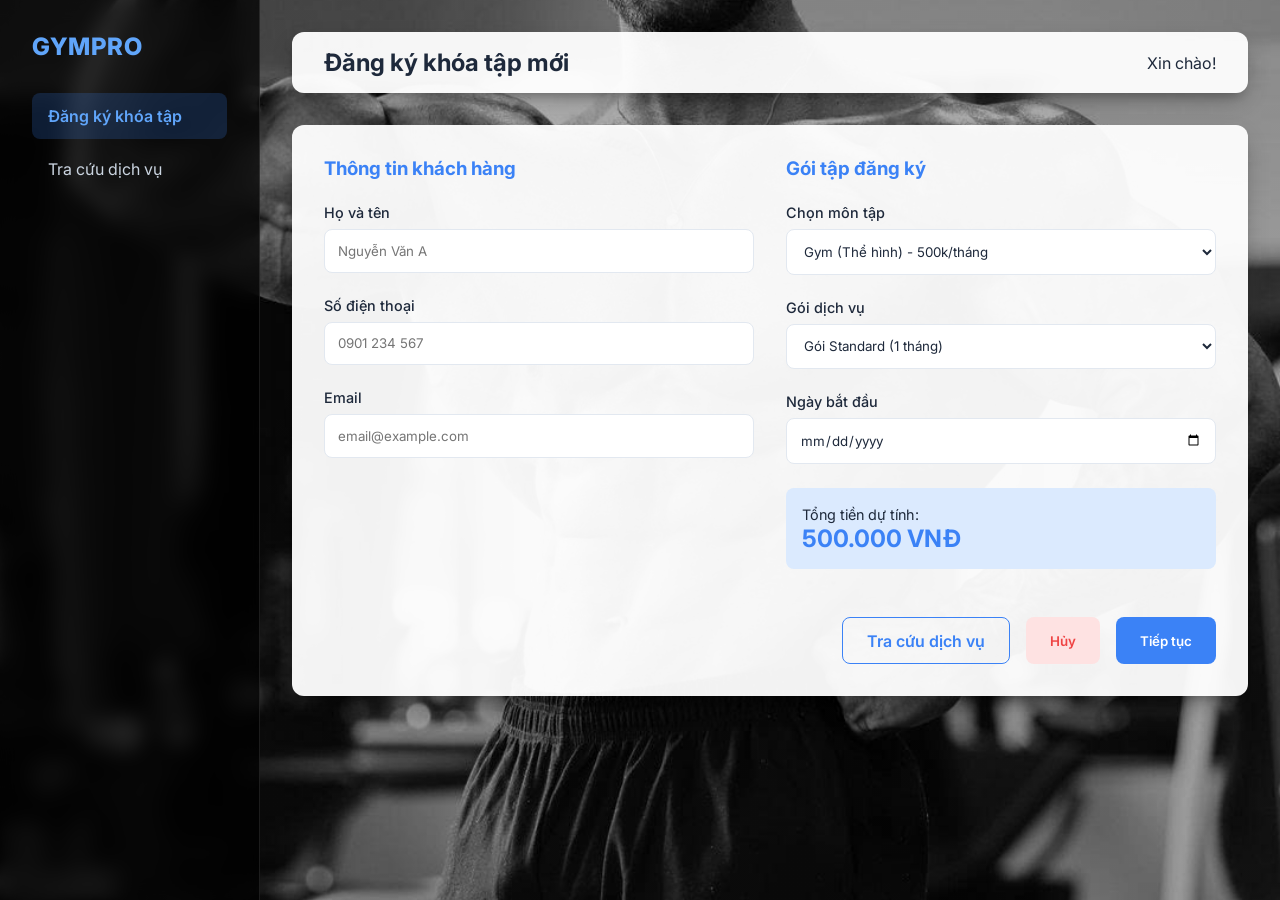
<file: index.html>
<!doctype html>
<html lang="vi">
  <head>
    <meta charset="UTF-8" />
    <title>Đăng ký khóa tập - GymPro</title>
    <link rel="stylesheet" href="style.css" />
  </head>
  <body>
    <nav class="sidebar">
      <div class="logo">GymPro</div>
      <ul class="menu-list">
        <li class="menu-item">
          <a href="index.html" class="menu-link active">Đăng ký khóa tập</a>
        </li>
        <li class="menu-item">
          <a href="search.html" class="menu-link">Tra cứu dịch vụ</a>
        </li>
      </ul>
    </nav>

    <main class="main-content">
      <header>
        <h2>Đăng ký khóa tập mới</h2>
        <div class="user-info">Xin chào!</div>
      </header>

      <section class="card">
        <form action="payment.html">
          <div style="display: grid; grid-template-columns: 1fr 1fr; gap: 2rem">
            <div class="column">
              <h3 style="margin-bottom: 1.5rem; color: var(--primary)">
                Thông tin khách hàng
              </h3>
              <div class="form-group">
                <label>Họ và tên</label>
                <input type="text" placeholder="Nguyễn Văn A" required />
              </div>
              <div class="form-group">
                <label>Số điện thoại</label>
                <input type="tel" placeholder="0901 234 567" required />
              </div>
              <div class="form-group">
                <label>Email</label>
                <input type="email" placeholder="email@example.com" />
              </div>
            </div>

            <div class="column">
              <h3 style="margin-bottom: 1.5rem; color: var(--primary)">
                Gói tập đăng ký
              </h3>
              <div class="form-group">
                <label>Chọn môn tập</label>
                <select id="course">
                  <option value="500000">Gym (Thể hình) - 500k/tháng</option>
                  <option value="600000">Yoga - 600k/tháng</option>
                  <option value="800000">Boxing - 800k/tháng</option>
                  <option value="900000">Pilates - 900k/tháng</option>
                </select>
              </div>
              <div class="form-group">
                <label>Gói dịch vụ</label>
                <select id="package">
                  <option value="1">Gói Standard (1 tháng)</option>
                  <option value="6">Gói VIP (6 tháng)</option>
                  <option value="12">Gói Premium (12 tháng)</option>
                </select>
              </div>
              <div class="form-group">
                <label>Ngày bắt đầu</label>
                <input type="date" />
              </div>
              <div
                style="
                  background: var(--bg-light);
                  padding: 1rem;
                  border-radius: 8px;
                  margin-bottom: 1rem;
                "
              >
                <span style="font-size: 0.9rem; color: var(--text-dark)"
                  >Tổng tiền dự tính:</span
                >
                <h2 id="total-price" style="color: var(--primary)">
                  500.000 VNĐ
                </h2>
              </div>
            </div>
          </div>

          <div
            style="
              margin-top: 2rem;
              display: flex;
              gap: 1rem;
              justify-content: flex-end;
            "
          >
            <a href="search.html" class="btn btn-outline">Tra cứu dịch vụ</a>
            <button type="reset" class="btn btn-danger">Hủy</button>
            <button type="submit" class="btn btn-primary">Tiếp tục</button>
          </div>
        </form>
      </section>
    </main>

    <script>
      const courseSelect = document.getElementById("course");
      const packageSelect = document.getElementById("package");
      const priceDisplay = document.getElementById("total-price");

      function calculatePrice() {
        const coursePrice = parseInt(courseSelect.value);
        const months = parseInt(packageSelect.value);
        const total = coursePrice * months;
        priceDisplay.textContent = total.toLocaleString("vi-VN") + " VNĐ";
      }

      courseSelect.addEventListener("change", calculatePrice);
      packageSelect.addEventListener("change", calculatePrice);
      calculatePrice();
    </script>
  </body>
</html>
</file>
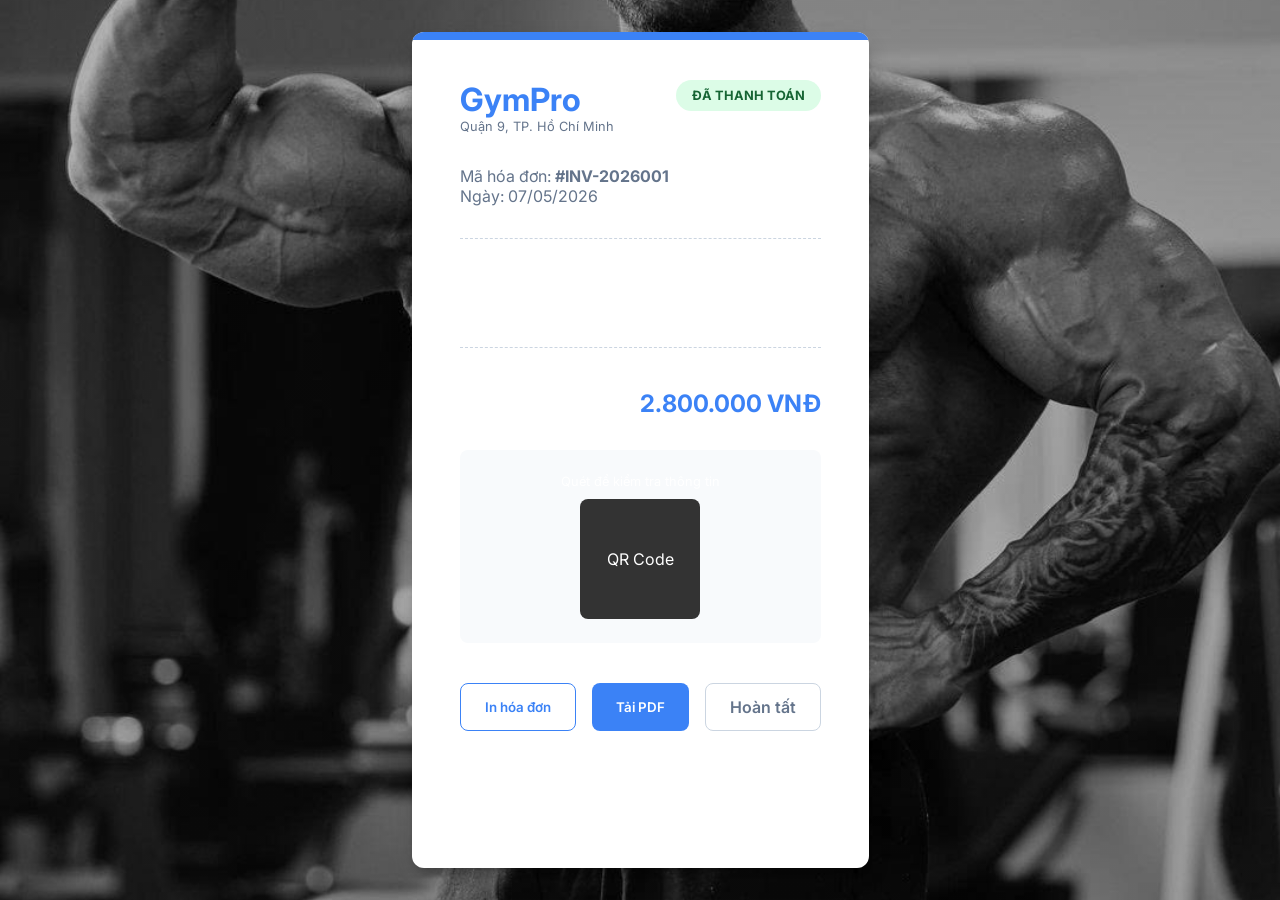
<file: invoice.html>
<!doctype html>
<html lang="vi">
  <head>
    <meta charset="UTF-8" />
    <title>Hóa đơn - GymPro</title>
    <link rel="stylesheet" href="style.css" />
    <style>
      .invoice-box {
        max-width: 600px;
        margin: 2rem auto;
        background: white;
        padding: 3rem;
        border-radius: 12px;
        box-shadow: var(--shadow);
        position: relative;
        overflow: hidden;
      }
      .invoice-box::before {
        content: "";
        position: absolute;
        top: 0;
        left: 0;
        width: 100%;
        height: 8px;
        background: var(--primary);
      }
      .status-badge {
        background: #dcfce7;
        color: #166534;
        padding: 0.5rem 1rem;
        border-radius: 20px;
        font-size: 0.8rem;
        font-weight: 700;
      }
    </style>
  </head>
  <body>
    <div class="invoice-box">
      <div
        style="
          display: flex;
          justify-content: space-between;
          align-items: start;
          margin-bottom: 2rem;
        "
      >
        <div>
          <h1 style="color: var(--primary)">GymPro</h1>
          <p style="color: var(--text-gray); font-size: 0.8rem">
            Quận 9, TP. Hồ Chí Minh
          </p>
        </div>
        <span class="status-badge">ĐÃ THANH TOÁN</span>
      </div>

      <div style="margin-bottom: 2rem">
        <p style="color: var(--text-gray)">Mã hóa đơn: <b>#INV-2026001</b></p>
        <p style="color: var(--text-gray)">Ngày: 07/05/2026</p>
      </div>

      <div
        style="
          border-top: 1px dashed #cbd5e1;
          border-bottom: 1px dashed #cbd5e1;
          padding: 1.5rem 0;
          margin-bottom: 1.5rem;
        "
      >
        <p><b>Khách hàng:</b> Nguyễn Văn A</p>
        <p><b>Dịch vụ:</b> Yoga Zen Premium (6 tháng)</p>
        <p><b>Ngày bắt đầu:</b> 10/05/2026</p>
      </div>

      <div style="text-align: right; margin-bottom: 2rem">
        <p style="font-size: 0.9rem">Thành tiền</p>
        <h2 style="color: var(--primary)">2.800.000 VNĐ</h2>
      </div>

      <div
        style="
          text-align: center;
          background: #f8fafc;
          padding: 1.5rem;
          border-radius: 8px;
        "
      >
        <p style="font-size: 0.8rem; margin-bottom: 10px">
          Quét để kiểm tra thông tin
        </p>
        <div
          style="
            width: 120px;
            height: 120px;
            background: #333;
            margin: 0 auto;
            display: flex;
            align-items: center;
            justify-content: center;
            color: white;
            border-radius: 8px;
          "
        >
          QR Code
        </div>
      </div>

      <div
        style="
          margin-top: 2.5rem;
          display: flex;
          gap: 1rem;
          justify-content: center;
        "
      >
        <button class="btn btn-outline" onclick="window.print()">
          In hóa đơn
        </button>
        <button class="btn btn-primary">Tải PDF</button>
        <a
          href="index.html"
          class="btn btn-outline"
          style="border-color: #cbd5e1; color: #64748b"
          >Hoàn tất</a
        >
      </div>
    </div>
  </body>
</html>
</file>
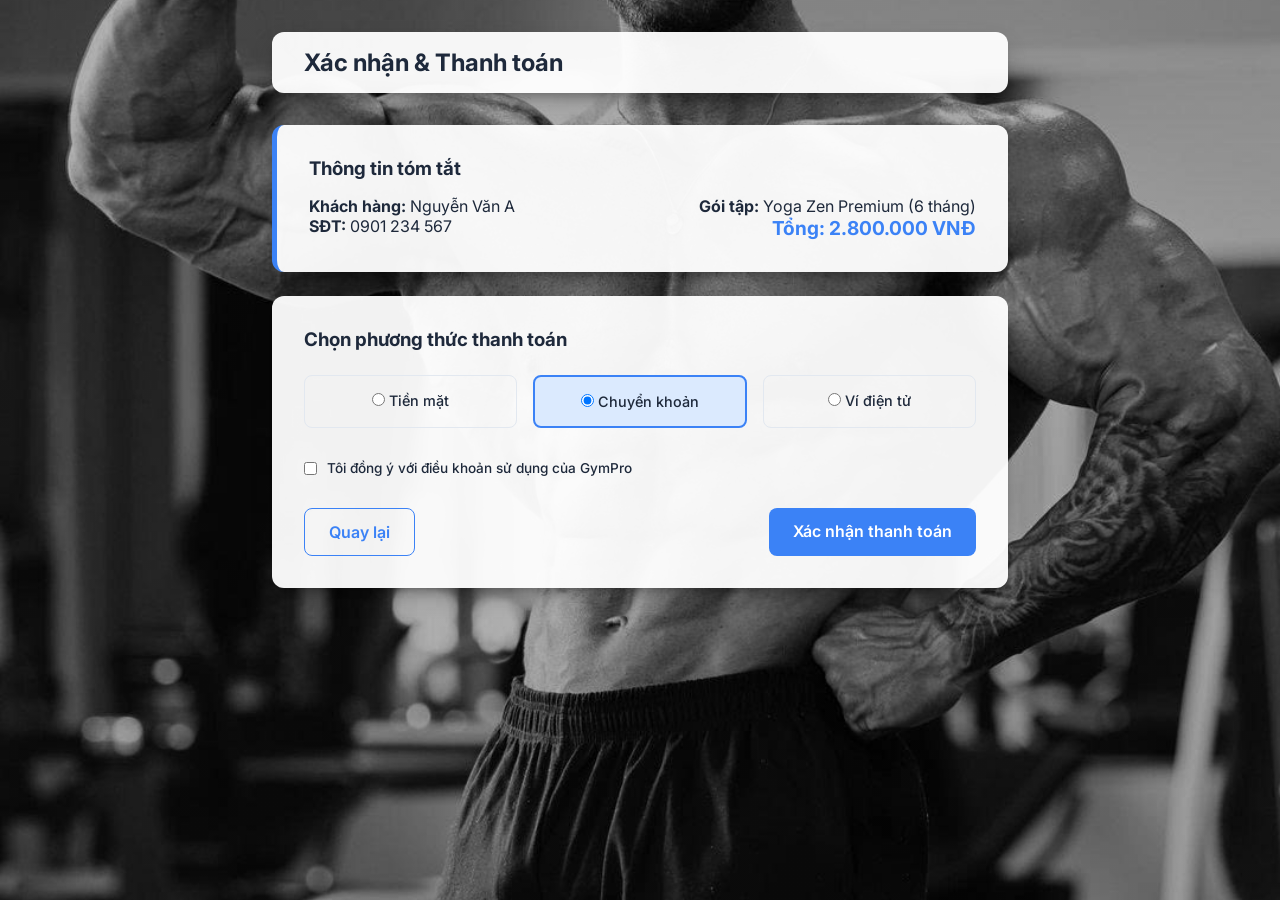
<file: payment.html>
<!doctype html>
<html lang="vi">
  <head>
    <meta charset="UTF-8" />
    <title>Thanh toán - GymPro</title>
    <link rel="stylesheet" href="style.css" />
  </head>
  <body>
    <main class="main-content" style="margin: 0 auto; max-width: 800px">
      <header>
        <h2>Xác nhận & Thanh toán</h2>
      </header>

      <div style="display: grid; gap: 1.5rem">
        <!-- Thông tin tóm tắt -->
        <div class="card" style="border-left: 5px solid var(--primary)">
          <h3>Thông tin tóm tắt</h3>
          <div
            style="
              display: flex;
              justify-content: space-between;
              margin-top: 1rem;
            "
          >
            <div>
              <p><b>Khách hàng:</b> Nguyễn Văn A</p>
              <p><b>SĐT:</b> 0901 234 567</p>
            </div>
            <div style="text-align: right">
              <p><b>Gói tập:</b> Yoga Zen Premium (6 tháng)</p>
              <p
                style="
                  color: var(--primary);
                  font-weight: 700;
                  font-size: 1.2rem;
                "
              >
                Tổng: 2.800.000 VNĐ
              </p>
            </div>
          </div>
        </div>

        <!-- Phương thức thanh toán -->
        <div class="card">
          <h3>Chọn phương thức thanh toán</h3>
          <div
            style="
              display: grid;
              grid-template-columns: 1fr 1fr 1fr;
              gap: 1rem;
              margin: 1.5rem 0;
            "
          >
            <label
              style="
                border: 1px solid #e2e8f0;
                padding: 1rem;
                border-radius: 8px;
                cursor: pointer;
                text-align: center;
              "
            >
              <input type="radio" name="pay" style="width: auto" /> Tiền mặt
            </label>
            <label
              style="
                border: 2px solid var(--primary);
                background: var(--bg-light);
                padding: 1rem;
                border-radius: 8px;
                cursor: pointer;
                text-align: center;
              "
            >
              <input type="radio" name="pay" checked style="width: auto" />
              Chuyển khoản
            </label>
            <label
              style="
                border: 1px solid #e2e8f0;
                padding: 1rem;
                border-radius: 8px;
                cursor: pointer;
                text-align: center;
              "
            >
              <input type="radio" name="pay" style="width: auto" /> Ví điện tử
            </label>
          </div>

          <label
            style="
              display: flex;
              align-items: center;
              gap: 10px;
              font-size: 0.85rem;
            "
          >
            <input type="checkbox" style="width: auto" required /> Tôi đồng ý
            với điều khoản sử dụng của GymPro
          </label>

          <div
            style="
              margin-top: 2rem;
              display: flex;
              justify-content: space-between;
            "
          >
            <a href="index.html" class="btn btn-outline">Quay lại</a>
            <a href="invoice.html" class="btn btn-primary"
              >Xác nhận thanh toán</a
            >
          </div>
        </div>
      </div>
    </main>
  </body>
</html>
</file>
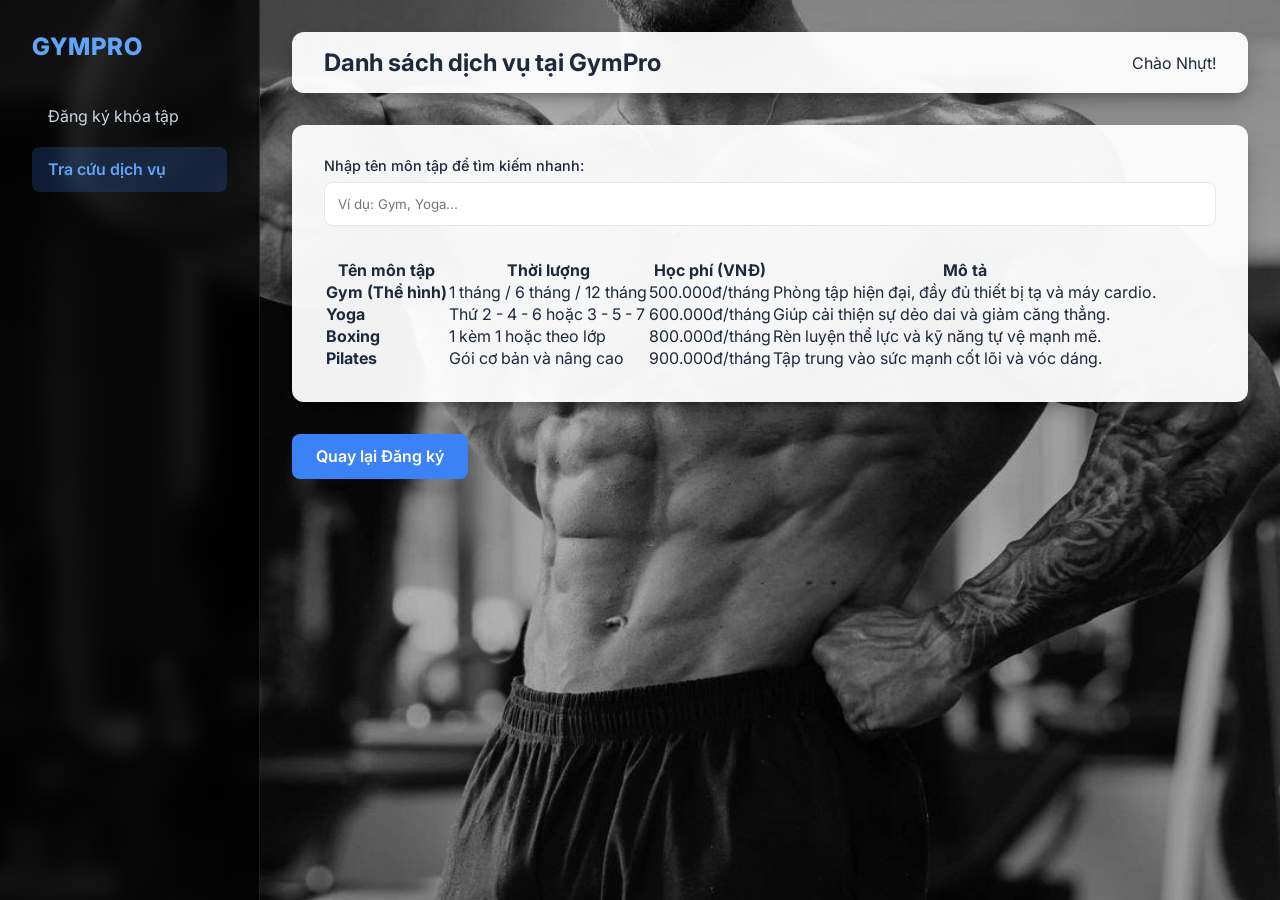
<file: search.html>
<!doctype html>
<html lang="vi">
  <head>
    <meta charset="UTF-8" />
    <title>Tra cứu dịch vụ - GymPro</title>
    <link rel="stylesheet" href="style.css" />
  </head>
  <body>
    <nav class="sidebar">
      <div class="logo">GymPro</div>
      <ul class="menu-list">
        <li class="menu-item">
          <a href="index.html" class="menu-link">Đăng ký khóa tập</a>
        </li>
        <li class="menu-item">
          <a href="search.html" class="menu-link active">Tra cứu dịch vụ</a>
        </li>
      </ul>
    </nav>

    <main class="main-content">
      <header>
        <h2>Danh sách dịch vụ tại GymPro</h2>
        <div class="user-info">Chào Nhựt!</div>
      </header>

      <section class="card">
        <div class="form-group" style="margin-bottom: 2rem">
          <label>Nhập tên môn tập để tìm kiếm nhanh:</label>
          <input
            type="text"
            id="searchInput"
            placeholder="Ví dụ: Gym, Yoga..."
            onkeyup="filterServices()"
          />
        </div>

        <table id="serviceTable">
          <thead>
            <tr>
              <th>Tên môn tập</th>
              <th>Thời lượng</th>
              <th>Học phí (VNĐ)</th>
              <th>Mô tả</th>
            </tr>
          </thead>
          <tbody>
            <tr>
              <td><strong>Gym (Thể hình)</strong></td>
              <td>1 tháng / 6 tháng / 12 tháng</td>
              <td>500.000đ/tháng</td>
              <td>Phòng tập hiện đại, đầy đủ thiết bị tạ và máy cardio.</td>
            </tr>
            <tr>
              <td><strong>Yoga</strong></td>
              <td>Thứ 2 - 4 - 6 hoặc 3 - 5 - 7</td>
              <td>600.000đ/tháng</td>
              <td>Giúp cải thiện sự dẻo dai và giảm căng thẳng.</td>
            </tr>
            <tr>
              <td><strong>Boxing</strong></td>
              <td>1 kèm 1 hoặc theo lớp</td>
              <td>800.000đ/tháng</td>
              <td>Rèn luyện thể lực và kỹ năng tự vệ mạnh mẽ.</td>
            </tr>
            <tr>
              <td><strong>Pilates</strong></td>
              <td>Gói cơ bản và nâng cao</td>
              <td>900.000đ/tháng</td>
              <td>Tập trung vào sức mạnh cốt lõi và vóc dáng.</td>
            </tr>
          </tbody>
        </table>
      </section>

      <div style="margin-top: 2rem">
        <a href="index.html" class="btn btn-primary">Quay lại Đăng ký</a>
      </div>
    </main>

    <script>
      function filterServices() {
        const input = document.getElementById("searchInput");
        const filter = input.value.toUpperCase();
        const table = document.getElementById("serviceTable");
        const tr = table.getElementsByTagName("tr");

        for (let i = 1; i < tr.length; i++) {
          let td = tr[i].getElementsByTagName("td")[0];
          if (td) {
            let txtValue = td.textContent || td.innerText;
            if (txtValue.toUpperCase().indexOf(filter) > -1) {
              tr[i].style.display = "";
            } else {
              tr[i].style.display = "none";
            }
          }
        }
      }
    </script>
  </body>
</html>
</file>
<file: style.css>
@import url("https://fonts.googleapis.com/css2?family=Inter:wght@300;400;500;600;700&display=swap");

:root {
  --primary: #3b82f6;
  --primary-light: #60a5fa;
  --bg-light: #dbeafe;
  --text-dark: #1e293b;
  --text-gray: #64748b;
  --white: #ffffff;
  --shadow:
    0 10px 25px -5px rgba(0, 0, 0, 0.3), 0 8px 10px -6px rgba(0, 0, 0, 0.2);
  --radius: 12px;
  --transition: all 0.3s ease;
}

* {
  margin: 0;
  padding: 0;
  box-sizing: border-box;
  font-family: "Inter", sans-serif;
}

body {
  /* Lớp phủ mờ ở mức 0.3 để ảnh sáng sủa */
  background-image:
    linear-gradient(rgba(0, 0, 0, 0.3), rgba(0, 0, 0, 0.3)), url("ANHGYM.jpg");
  background-size: cover;
  background-position: center;
  background-attachment: fixed;
  background-repeat: no-repeat;
  color: var(--white);
  display: flex;
  min-height: 100vh;
}

/* --- Layout chính --- */
.sidebar {
  width: 260px;
  background: rgba(0, 0, 0, 0.75);
  backdrop-filter: blur(10px);
  border-right: 1px solid rgba(255, 255, 255, 0.1);
  padding: 2rem;
  position: fixed;
  height: 100vh;
}

.main-content {
  margin-left: 260px;
  width: calc(100% - 260px);
  padding: 2rem;
}

header {
  display: flex;
  justify-content: space-between;
  align-items: center;
  margin-bottom: 2rem;
  background: rgba(255, 255, 255, 0.95);
  color: var(--text-dark);
  padding: 1rem 2rem;
  border-radius: var(--radius);
  box-shadow: var(--shadow);
}

.logo {
  font-size: 1.5rem;
  font-weight: 800;
  color: var(--primary-light);
  text-transform: uppercase;
  letter-spacing: 1px;
}

/* --- Menu Sidebar --- */
.menu-list {
  list-style: none;
  margin-top: 2rem;
}

.menu-item {
  margin-bottom: 0.5rem;
}

.menu-link {
  text-decoration: none;
  color: #cbd5e1;
  padding: 0.8rem 1rem;
  display: block;
  border-radius: 8px;
  transition: var(--transition);
}

.menu-link.active,
.menu-link:hover {
  background: rgba(59, 130, 246, 0.2);
  color: var(--primary-light);
  font-weight: 600;
}

/* --- Form & UI Elements --- */
.card {
  background: rgba(255, 255, 255, 0.95);
  color: var(--text-dark);
  padding: 2rem;
  border-radius: var(--radius);
  box-shadow: var(--shadow);
}

.form-group {
  margin-bottom: 1.5rem;
}

label {
  display: block;
  margin-bottom: 0.5rem;
  font-weight: 500;
  font-size: 0.9rem;
  color: var(--text-dark);
}

input,
select {
  width: 100%;
  padding: 0.8rem;
  border: 1px solid #e2e8f0;
  border-radius: 8px;
  outline: none;
  transition: var(--transition);
  background: var(--white);
  color: var(--text-dark);
}

input:focus,
select:focus {
  border-color: var(--primary);
  box-shadow: 0 0 0 3px rgba(59, 130, 246, 0.1);
}

/* --- Buttons --- */
.btn {
  padding: 0.8rem 1.5rem;
  border-radius: 8px;
  border: none;
  cursor: pointer;
  font-weight: 600;
  transition: var(--transition);
  text-decoration: none;
  display: inline-block;
  text-align: center;
}

.btn-primary {
  background: var(--primary);
  color: white;
}
.btn-primary:hover {
  background: #2563eb;
  transform: translateY(-2px);
}

.btn-outline {
  border: 1px solid var(--primary);
  color: var(--primary);
  background: transparent;
}
.btn-outline:hover {
  background: var(--bg-light);
}

.btn-danger {
  background: #fee2e2;
  color: #ef4444;
}

/* Responsive cơ bản */
@media (max-width: 768px) {
  .sidebar {
    display: none;
  }
  .main-content {
    margin-left: 0;
    width: 100%;
  }
}
</file>
